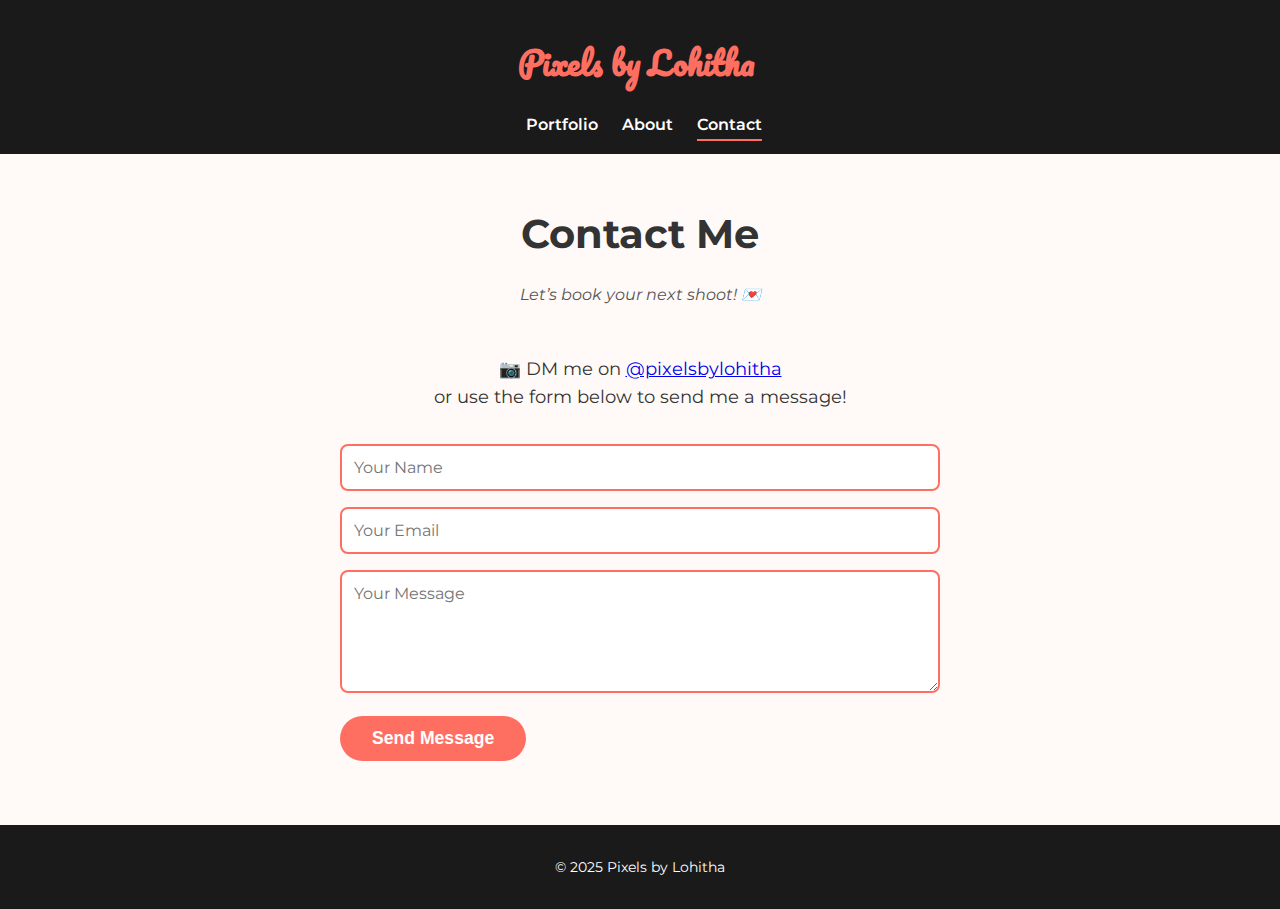
<file: contact.html>
<!DOCTYPE html>
<html lang="en">
<head>
  <meta charset="UTF-8" />
  <meta name="viewport" content="width=device-width, initial-scale=1" />
  <title>Pixels by Lohitha - Contact</title>
  <link rel="stylesheet" href="styles.css?v=1.1" />
  <link href="https://fonts.googleapis.com/css2?family=Montserrat:wght@400;700&family=Pacifico&display=swap" rel="stylesheet" />
</head>
<body>
  <header>
    <div class="container">
      <h1 class="logo"><a href="index.html">Pixels by Lohitha</a></h1>
      <nav>
        <ul class="nav-links">
          <li><a href="index.html">Portfolio</a></li>
          <li><a href="about.html">About</a></li>
          <li><a href="contact.html" class="active">Contact</a></li>
        </ul>
      </nav>
    </div>
  </header>

  <main class="container">
    <section class="hero">
      <h2>Contact Me</h2>
      <p class="subtitle">Let’s book your next shoot! 💌</p>
    </section>

    <section class="contact-card">
      <p style="text-align: center; font-size: 1.1rem; margin-bottom: 2rem;">
        📷 DM me on <a href="https://instagram.com/pixelsbylohitha" target="_blank">@pixelsbylohitha</a>  
        <br>or use the form below to send me a message!
      </p>
      <form action="#" method="POST" class="contact-form" style="max-width: 600px; margin: auto;">
        <input type="text" name="name" placeholder="Your Name" required />
        <input type="email" name="email" placeholder="Your Email" required />
        <textarea name="message" placeholder="Your Message" rows="5" required></textarea>
        <button type="submit">Send Message</button>
      </form>
    </section>
  </main>

  <footer>
    <p>&copy; 2025 Pixels by Lohitha</p>
  </footer>
</body>
</html>
</file>
<file: styles.css>
/* Reset & base */
* {
  box-sizing: border-box;
}
body {
  margin: 0;
  font-family: 'Montserrat', sans-serif;
  background-color: #fffaf7;
  color: #333;
  line-height: 1.6;
}

html {
  scroll-behavior: smooth;
}

.container {
  max-width: 960px;
  margin: auto;
  padding: 0 1rem;
}

/* Header */
header {
  background-color: #1a1a1a;
  color: white;
  padding: 1rem 0;
  display: flex;
  align-items: center;
  justify-content: space-between;
  flex-wrap: wrap;
}
.logo a {
  font-family: 'Pacifico', cursive;
  font-size: 2rem;
  color: #ff6f61;
  text-decoration: none;
  margin-left: 1rem;
}
nav {
  margin-right: 1rem;
}
.nav-links {
  list-style: none;
  padding: 0;
  margin: 0;
  display: flex;
}
.nav-links li {
  margin-left: 1.5rem;
}
.nav-links a {
  color: white;
  text-decoration: none;
  font-weight: 600;
  padding-bottom: 0.3rem;
  border-bottom: 2px solid transparent;
  transition: border-color 0.3s ease;
}
.nav-links a:hover,
.nav-links a.active {
  border-color: #ff6f61;
}

/* Hero Section */
.hero {
  text-align: center;
  margin: 3rem 0;
}
.hero h2 {
  font-size: 2.5rem;
  margin-bottom: 0.5rem;
  font-weight: 700;
}
.subtitle {
  font-style: italic;
  color: #555;
  margin-bottom: 1.5rem;
}
.hero button {
  background-color: #ff6f61;
  border: none;
  padding: 0.75rem 2rem;
  font-size: 1.2rem;
  font-weight: 700;
  border-radius: 30px;
  color: white;
  cursor: pointer;
  transition: background-color 0.3s ease, transform 0.2s ease, box-shadow 0.2s ease;
}
.hero button:hover {
  background-color: #e05b50;
  transform: translateY(-2px);
  box-shadow: 0 4px 12px rgba(0, 0, 0, 0.2);
}

/* Fade In Animation */
.fade-in {
  animation: fadeIn 1s ease-in;
}
@keyframes fadeIn {
  from {
    opacity: 0;
    transform: translateY(20px);
  }
  to {
    opacity: 1;
    transform: translateY(0);
  }
}

/* Portfolio Swiper */
.portfolio h3 {
  text-align: center;
  margin-bottom: 2rem;
}
.swiper {
  margin-top: 2rem;
}
.swiper-slide {
  background: white;
  border-radius: 20px;
  box-shadow: 0 8px 15px rgba(0,0,0,0.1);
  text-align: center;
  padding-bottom: 1rem;
  transition: transform 0.3s ease, box-shadow 0.3s ease;
}
.swiper-slide img {
  width: 100%;
  height: 180px;
  object-fit: cover;
  border-radius: 15px 15px 0 0;
}
.swiper-slide p {
  font-weight: 600;
  font-size: 1rem;
  color: #ff6f61;
  margin: 0.5rem 0 0;
}
.swiper-slide:hover {
  transform: scale(1.03);
  box-shadow: 0 12px 30px rgba(255, 111, 97, 0.3);
}

/* Instagram Section */
.instagram {
  margin: 3rem 0;
}
.instagram h3 {
  text-align: center;
  margin-bottom: 1rem;
}
.instagram .swiper-slide img {
  width: 100%;
  height: 220px;
  object-fit: cover;
  border-radius: 12px;
  box-shadow: 0 5px 15px rgba(0,0,0,0.1);
}

/* About Section */
.about-card {
  margin: 3rem 0;
}
.about-content {
  display: flex;
  flex-wrap: wrap;
  align-items: center;
  gap: 2rem;
  animation: fadeIn 1s ease-in;
}
.about-photo {
  max-width: 300px;
  border-radius: 16px;
}
.about-content p {
  flex: 1;
  font-size: 1.1rem;
}

/* Contact Form */
.contact-card {
  margin: 3rem 0;
  max-width: 600px;
  margin-left: auto;
  margin-right: auto;
}
.contact-form input,
.contact-form textarea {
  width: 100%;
  padding: 0.75rem;
  margin-bottom: 1rem;
  border: 2px solid #ff6f61;
  border-radius: 8px;
  font-size: 1rem;
  font-family: inherit;
  resize: vertical;
  transition: border-color 0.3s ease;
}
.contact-form input:focus,
.contact-form textarea:focus {
  outline: none;
  border-color: #e05b50;
}
.contact-form button {
  background-color: #ff6f61;
  border: none;
  color: white;
  padding: 0.75rem 2rem;
  font-size: 1.1rem;
  font-weight: 700;
  border-radius: 30px;
  cursor: pointer;
  transition: background-color 0.3s ease, transform 0.2s ease, box-shadow 0.2s ease;
}
.contact-form button:hover {
  background-color: #e05b50;
  transform: translateY(-2px);
  box-shadow: 0 4px 12px rgba(0, 0, 0, 0.2);
}

/* Footer */
footer {
  background-color: #1a1a1a;
  color: white;
  text-align: center;
  padding: 1rem 0;
  margin-top: 4rem;
  font-size: 0.9rem;
}

/* Responsive */
@media (max-width: 700px) {
  nav {
    margin: 1rem 0 0 0;
  }
  .nav-links {
    justify-content: center;
  }
  .about-content {
    flex-direction: column;
  }
  .swiper-slide img {
    height: 160px;
  }
}
@media (max-width: 450px) {
  .swiper-slide img {
    height: 140px;
  }
}
</file>
